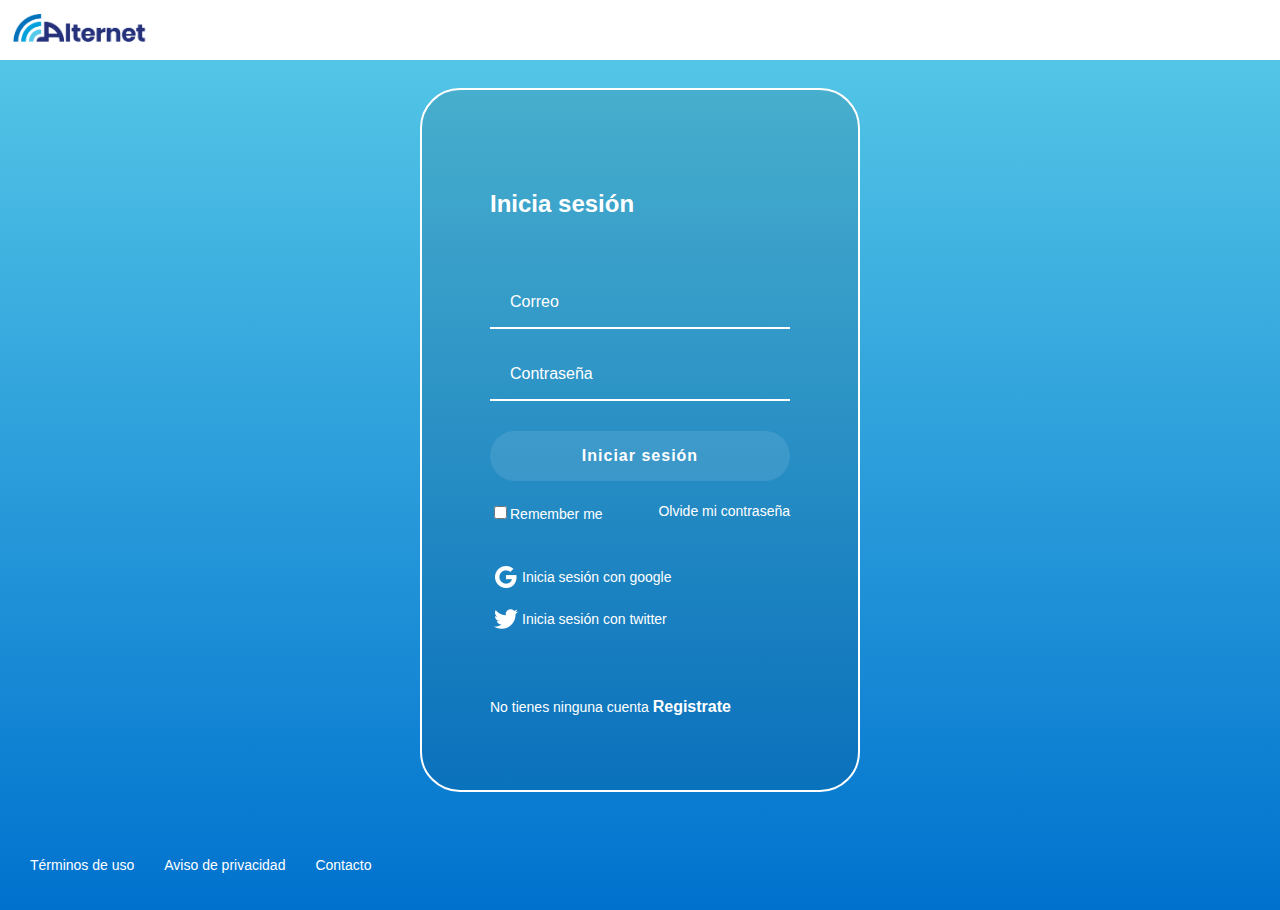
<file: index.html>
<!DOCTYPE html>
<html lang="en">

<head>
    <meta charset="UTF-8">
    <meta name="viewport" content="width=device-width, initial-scale=1.0">
    <link rel="stylesheet" href="./style_index.css">
    <title>Login</title>
</head>

<body>
    <header class="header header-login">
        <img src="./img/Logo_horizontal color.png" alt="" class="header__img">
    </header>

    <div class="login">
        <div class="login__container">
            <h2>Inicia sesión</h2>
            <form class="login__container--form">
                <input type="text" class="input" placeholder="Correo">
                <input type="text" class="input" placeholder="Contraseña">
                <a class="button" href="main.html">Iniciar sesión</a>
                <div class="login__container--remember">
                    <label>
                        <input type="checkbox" name="" id="cbox1">Remember me
                    </label>
                    <a href="#">Olvide mi contraseña</a>
                </div>
            </form>
            <div class="login__container--social-media">
                <div>
                    <img src="./img/google-icon.png" alt="google">Inicia sesión con google
                </div>
                <div>
                    <img src="./img/twitter-icon.png" alt="twitter">Inicia sesión con twitter
                </div>
            </div>
            <p class="login__container--register">
                No tienes ninguna cuenta <a href="registrer.html">Registrate</a>
            </p>
        </div>
    </div>
    <footer class="footer">
        <a href="#">Términos de uso</a>
        <a href="#">Aviso de privacidad</a>
        <a href="#">Contacto</a>
    </footer>

</body>

</html>
</file>
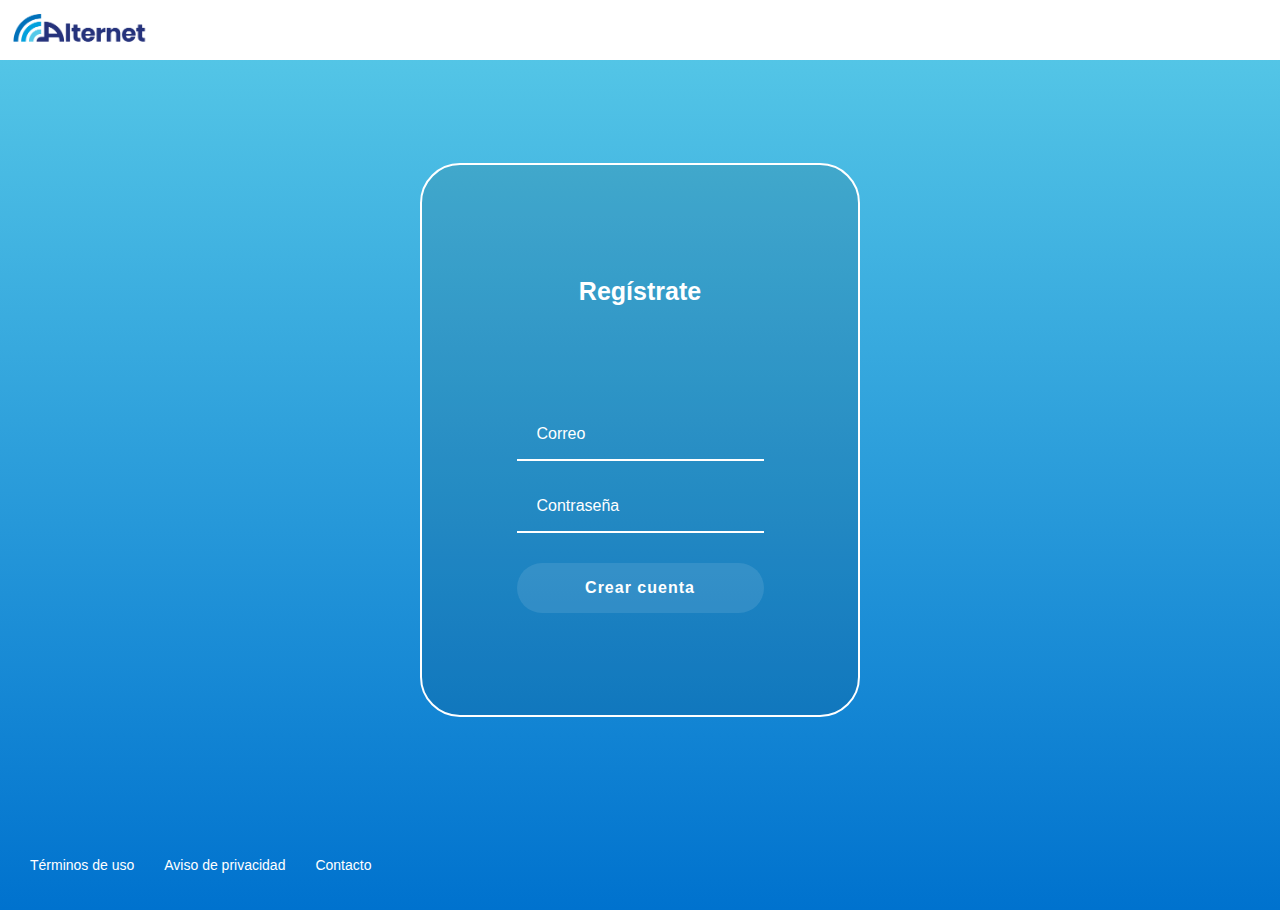
<file: registrer.html>
<!DOCTYPE html>
<html lang="en">

<head>
    <meta charset="UTF-8">
    <meta name="viewport" content="width=device-width, initial-scale=1.0">
    <link rel="stylesheet" href="./style_index.css">
    <title>register</title>
</head>

<body>
    <header class="header header-login">
        <img src="./img/Logo_horizontal color.png" alt="" class="header__img">
    </header>

    <div class="register">
        <div class="register__container">
            <h2 class="register__container--title">Regístrate</h2>
            <form class="register__container--form">
                <input type="text" class="input" placeholder="Correo">
                <input type="text" class="input" placeholder="Contraseña">
                <a class="button" href="main.html">Crear cuenta</a>
            </form>
        </div>
    </div>
    <footer class="footer">
        <a href="#">Términos de uso</a>
        <a href="#">Aviso de privacidad</a>
        <a href="#">Contacto</a>
    </footer>

</body>

</html>
</file>
<file: style_index.css>
body {
  margin: 0;
  /* background-color: #0072ce; */
  background: linear-gradient(#59cbe8, #0072ce);
  font-family: "Roboto", sans-serif;
}

.header {
  height: 60px;
  width: 100%;
  margin-bottom: 20px;
  display: flex;
  justify-content: space-between;
  align-items: center;
  background-color: rgba(255, 255, 255, 1);
}

.header__img {
  height: 60px;
}
.header__menu {
  margin-right: 30px;
}

.header__menu ul {
  display: none;
  list-style: none;
  position: absolute;
  margin: 0px 0px 0px -10px;
  padding: 0;
  width: 100px;
  text-align: right;
}

.header__menu:hover ul,
ul:hover {
  display: block;
}
.header__menu li {
  margin: 10px 0;
}

.header__menu li a {
  color: white;
  text-decoration: none;
}

.header__menu li a:hover {
  color: white;
  text-decoration: underline;
}

.header__menu--profile {
  display: flex;
  align-items: center;
}
.header__menu--profile img {
  height: 30px;
  margin: 10px 12px;
}
.header__menu--profile p {
  color: black;
  margin: 0;
}
.main {
  height: 200px;
  display: flex;
  justify-content: center;
  align-items: center;
  flex-direction: column;
}
.main__title {
  font-size: 25px;
  color: white;
}
.main__input {
  border: 2px solid white;
  font-size: 16px;
  height: 50px;
  padding: 0 25px;
  border-radius: 25px;
  width: 70%;
  background-color: rgba(255, 255, 255, 0.2);
  outline: none;
}

.categories__title {
  box-sizing: border-box;
  color: white;
  font-size: 25px;
  position: absolute;
  padding-left: 30px;
  width: 100%;
}

.carousel {
  box-sizing: border-box;
  width: 100%;
  padding: 30px;
  position: relative;
}
.carousel__container {
  white-space: nowrap;
  margin: 70px 0;
  padding-bottom: 10px;
}
.carousel-item {
  display: inline-block;
  background-color: blueviolet;
  width: 200px;
  height: 250px;
  border-radius: 20px;
  overflow: hidden;
  margin-right: 10px;
  cursor: pointer;
  transition: 450ms all;
  transform-origin: center left;
  position: relative;
}
.carousel-item:hover ~ .carousel-item {
  transform: translate3d(100px, 0, 0);
}

.carousel__container:hover .carousel-item {
  opacity: 0.3;
}

.carousel__container:hover .carousel-item:hover {
  transform: scale(1.5);
  opacity: 1;
}

.carousel-item__img {
  height: 250px;
  width: 200px;
  object-fit: cover;
}
.carousel-item__details {
  background: linear-gradient(
    to top,
    rgba(0, 0, 0, 0.9) 0%,
    rgba(0, 0, 0, 0.9) 100%
  );
  font-size: 10px;
  opacity: 0.5;
  transition: 450ms;
  padding: 10px;
  position: absolute;
  top: 0;
  left: 0;
  right: 0;
  bottom: 0;
  display: flex;
  flex-direction: column;
  justify-content: flex-end;
  align-items: flex-start;
}
.carousel-item__details--img {
  width: 20px;
  opacity: 1;
}
.carousel-item__details--title {
  color: white;
  margin: 5px 0px 0px 0px;
}
.carousel-item__details--subtitle {
  color: white;
  font-size: 8px;
  margin: 3px 0px;
}

.login {
  /* background: linear-gradient(#59CBE8 , #0072CE  ); */
  display: flex;
  flex-direction: column;
  align-items: center;
  justify-content: center;
  padding: 0 30px;
  min-height: calc(100vh - 180px);
}

.login__container {
  background-color: rgba(0, 0, 0, 0.1);
  border: 2px solid white;
  color: white;
  border-radius: 40px;
  padding: 60px 68px 40px;
  min-height: 600px;
  width: 300px;
  display: flex;
  flex-direction: column;
  justify-content: space-around;
}
.login__container--form {
  display: flex;
  flex-direction: column;
}
.login__container--remember {
  display: flex;
  justify-content: space-between;
  margin-top: 12px;
}
.login__container--form label {
  font-size: 14px;
}
.login__container--remember a {
  font-size: 14px;
  color: white;
  text-decoration: none;
}
.login__container--remember a:hover {
  text-decoration: underline;
}
.login__container--social-media > div {
  font-size: 14px;
  display: flex;
  align-items: center;
  margin-bottom: 10px;
}
.login__container--register {
  font-size: 14px;
}
.login__container--register a {
  font-size: 16px;
  font-weight: bold;
  color: white;
  text-decoration: none;
}
.login__container--register a:hover {
  text-decoration: underline;
}
.input {
  background: transparent;
  border-top: 0;
  border-right: 0;
  border-left: 0;
  border-bottom: 2px solid white;
  font-family: "Roboto", sans-serif;
  font-size: 16px;
  margin-bottom: 20px;
  padding: 0 20px;
  outline: none;
  height: 50px;
}
::placeholder {
  color: white;
}

.button {
  background-color: rgba(255, 255, 255, 0.1);
  border-radius: 25px;
  border: none;
  color: white;
  cursor: pointer;
  font-size: 16px;
  font-weight: bold;
  font-family: "Roboto", sans-serif;
  height: 50px;
  letter-spacing: 1px;
  margin: 10px 0;
  /* Por etiqueta a */
  display: flex;
  justify-content: center;
  align-items: center;
  text-decoration: none;
}
.button:hover {
  background-color: rgba(255, 255, 255, 0.8);
  color: #0072ce;
}

.footer {
  display: flex;
  align-items: center;
  margin-top: 20px;
  padding: 10px 0px;
  height: 70px;
  width: 100%;
  /* background-color: rgba(255, 255, 255, 0.2); */
  /* background-color: #0072ce; */
}
.footer a {
  color: white;
  cursor: pointer;
  font-size: 14px;
  padding-left: 30px;
  text-decoration: none;
}
.footer a:hover {
  text-decoration: underline;
}

.register {
  display: flex;
  flex-direction: column;
  align-items: center;
  justify-content: center;
  padding: 0 30px;
  min-height: calc(100vh - 180px);
}
.register__container {
  background-color: rgba(0, 0, 0, 0.1);
  border: 2px solid white;
  color: white;
  border-radius: 40px;
  padding: 60px 68px 40px;
  min-height: 450px;
  width: 300px;
  display: flex;
  flex-direction: column;
  align-items: center;
  justify-content: space-around;
}
.register__container--title {
  margin: 0;
  padding: 0;
  font-size: 25px;
  color: white;
}
.register__container--form {
  display: flex;
  flex-direction: column;
}
.error {
  display: flex;
  flex-direction: column;
  align-items: center;
  justify-content: center;
  padding: 0 30px;
  min-height: calc(100vh - 180px);
}
.error__container {
  background-color: rgba(0, 0, 0, 0.1);
  border: 2px solid white;
  color: white;
  border-radius: 40px;
  padding: 60px 68px 40px;
  min-height: 100px;
  width: 400px;
  display: flex;
  flex-direction: column;
  align-items: center;
  justify-content: space-around;
}
.error__container--title {
  padding: 0;
  margin: 0;
  font-size: 100px;
  font-weight: bold;
}
.error__container--subtitle {
  padding: 0;
  margin: 0;
  font-size: 16px;
  font-weight: normal;
}
@media only screen and (max-width: 600px) {
  .header-login {
    display: flex;
    justify-content: center;
  }
  .carousel {
    overflow: scroll;
  }
  .login__container {
    background: transparent;
    border: none;
    padding: 0;
  }
  .register__container {
    background: transparent;
    border: none;
    padding: 0;
  }
  .footer {
    justify-content: center;
    align-items: flex-start;
    flex-direction: column;
  }
}
</file>
